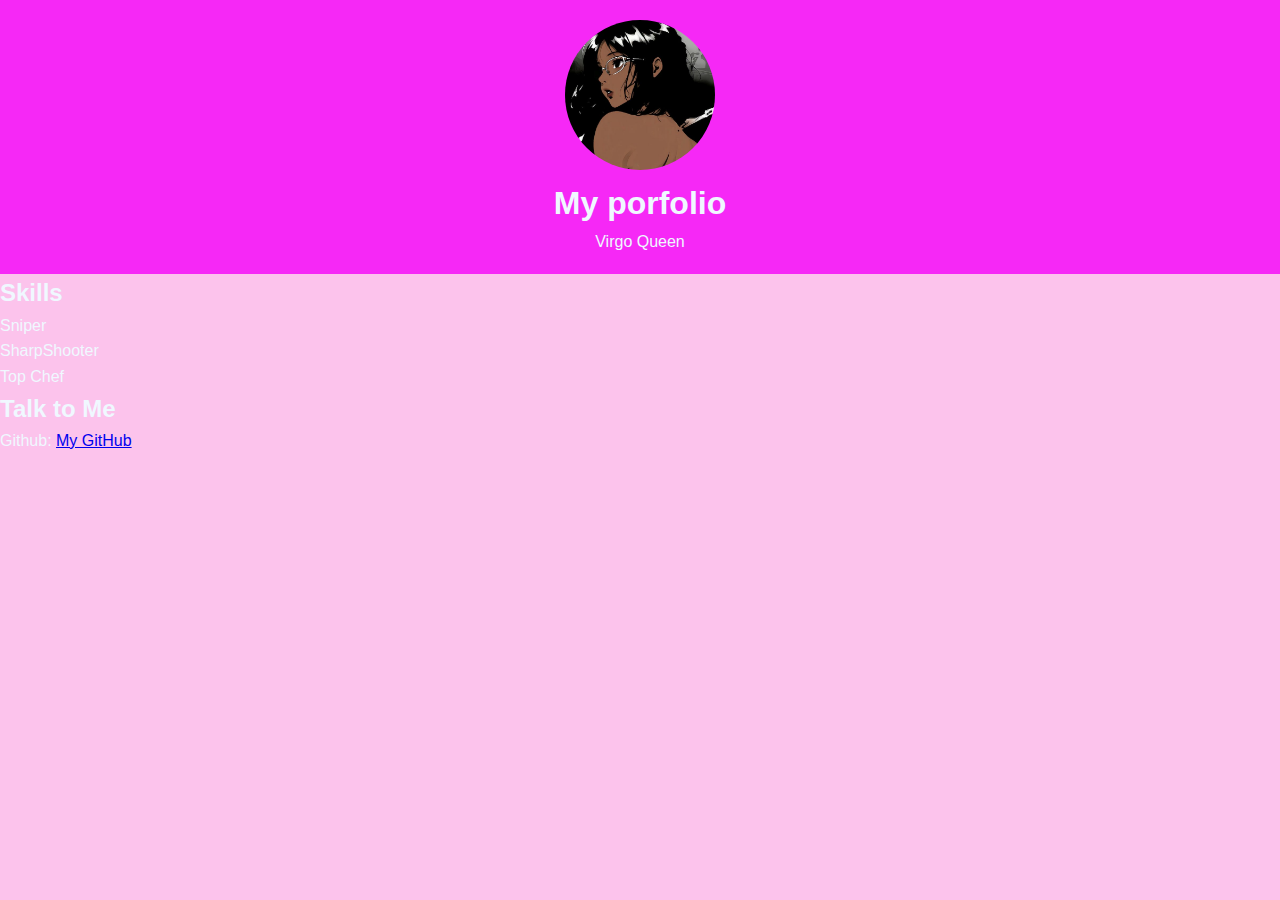
<file: Class activities/index.html>
<!DOCTYPE html>
<html lang="en">
<head>
    <meta charset="UTF-8">
    <meta name="viewport" content="width=device-width, initial-scale=1.0">
    <link rel="stylesheet" href="style.css">
    <title>Porfolio</title>
</head>
<body>
    <div id="header">
        <img 
        src="icon 2.jpg" 
        alt="profile picture" 
        class = "profile-pic" 
        width="150px" />
        <h1>My porfolio</h1>
        <p> Virgo Queen</p>
    </div>

    <div>
        <h2>Skills</h2>
        <ol type="A"> 
            <li>Sniper</li>
            <li>SharpShooter</li>
            <li> Top Chef</li>
        </ol>
    </div>
    <div class=""content>
        <h2> Talk to Me</h2>
        <div class="contant-info"> 
            <span> Github: </span>
                <a href="https://github.com/sabrinaerin" target="_blank"> My GitHub</a>
        </div> 
    </div>
</body>
</html>
</file>
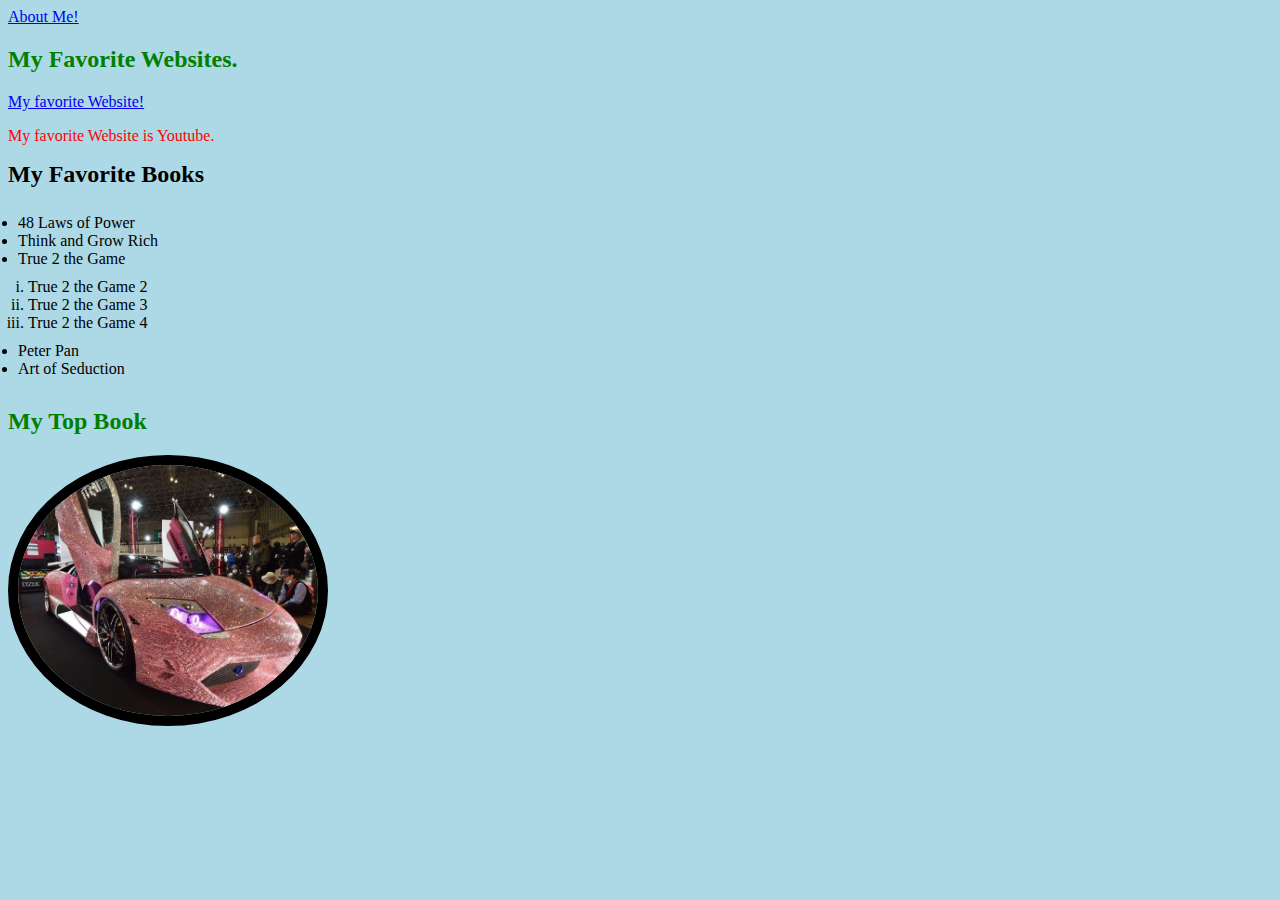
<file: Labs/Lab 2/index.html>
<!DOCTYPE html>
<html lang="en">
<head>
    <meta charset="UTF-8">
    <meta name="viewport" content="width=device-width, initial-scale=1.0">
    <title>Document</title>
    <link rel="stylesheet" href="style.css"> <!-- Link to external CSS file -->

</head>
<body>
    <a href="file:///C:/Users/12674/OneDrive/Documents/CIS%203344/Labs/Lab%202/about.html" target="_blank">About Me! </a>

    <h2> My Favorite Websites.</h2> 
    <a href="https://www.youtube.com/" target="_blank">My favorite Website!</a> <!--Link to my favorite webiste.-->
    <p style="color: red;"> My favorite Website is Youtube.</p>

    <h1> My Favorite Books</h1>
    <ul>
        <li> 48 Laws of Power</li>
        <li>Think and Grow Rich</li>
        <li>True 2 the Game</li>
            <ol type="i">
                <li> True 2 the Game 2</li>
                <li> True 2 the Game 3</li>
                <li> True 2 the Game 4</li>
            </ol>
        <li>Peter Pan</li>
        <li>Art of Seduction</li>
    </ul>
    <h2>My Top Book</h2>
    <img 
    src="wall90.jpg" 
    alt="pink car profile-pic" />
</body>
</html>
</file>
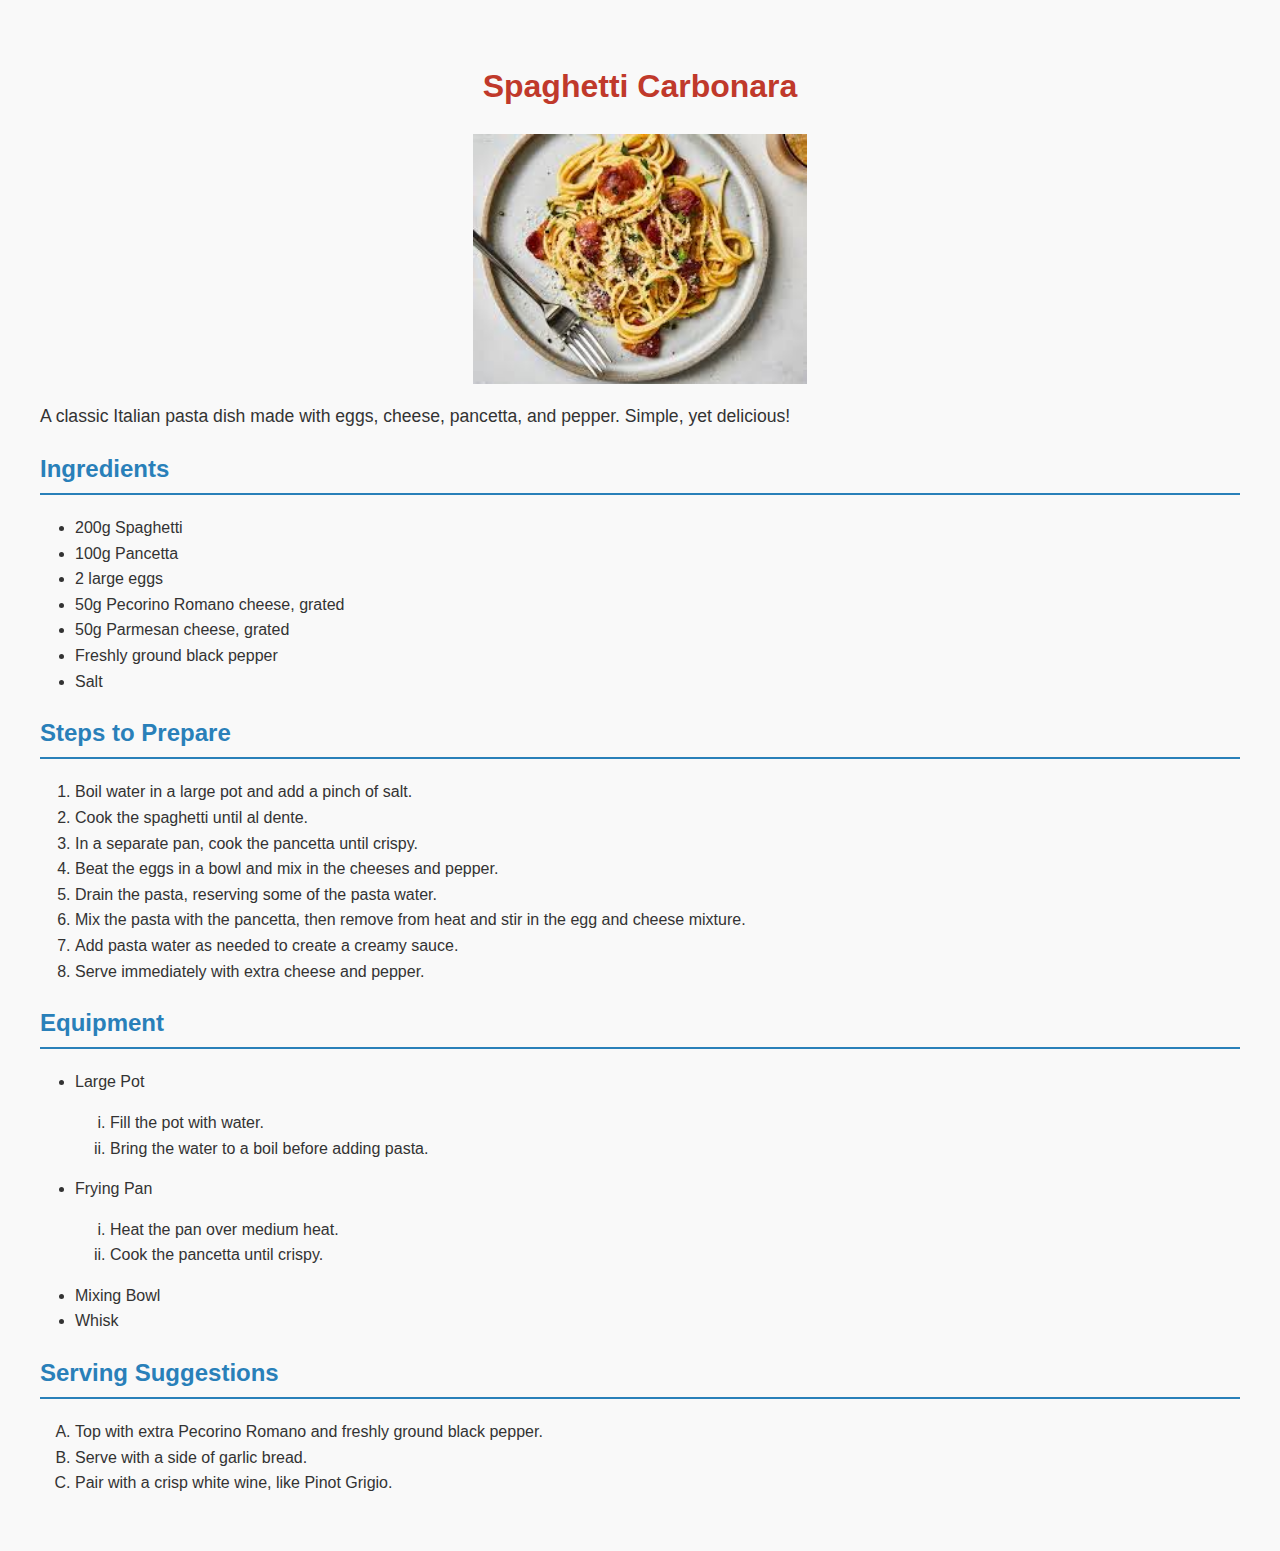
<file: Assignments/Assignment 2/recipe.html>
<!DOCTYPE html>
<html lang="en">
<head>
    <meta charset="UTF-8">
    <meta name="viewport" content="width=device-width, initial-scale=1.0">
    <title>Spaghetti Carbonara Recipe</title>
    <link rel="stylesheet" href="style.css"> <!-- Link to external CSS file -->
</head>
<body>
    <h1>Spaghetti Carbonara</h1>
    <img src="spaghetti carb.jpg" alt="Spaghetti Carbonara" class="recipe-image">
    <p>A classic Italian pasta dish made with eggs, cheese, pancetta, and pepper. Simple, yet delicious!</p>

    <h2>Ingredients</h2>
    <ul>
        <li>200g Spaghetti</li>
        <li>100g Pancetta</li>
        <li>2 large eggs</li>
        <li>50g Pecorino Romano cheese, grated</li>
        <li>50g Parmesan cheese, grated</li>
        <li>Freshly ground black pepper</li>
        <li>Salt</li>
    </ul>

    <h2>Steps to Prepare</h2>
    <ol>
        <li>Boil water in a large pot and add a pinch of salt.</li>
        <li>Cook the spaghetti until al dente.</li>
        <li>In a separate pan, cook the pancetta until crispy.</li>
        <li>Beat the eggs in a bowl and mix in the cheeses and pepper.</li>
        <li>Drain the pasta, reserving some of the pasta water.</li>
        <li>Mix the pasta with the pancetta, then remove from heat and stir in the egg and cheese mixture.</li>
        <li>Add pasta water as needed to create a creamy sauce.</li>
        <li>Serve immediately with extra cheese and pepper.</li>
    </ol>

    <h2>Equipment</h2>
    <ul>
        <li>Large Pot
            <ol type ="i">
                <li>Fill the pot with water.</li>
                <li>Bring the water to a boil before adding pasta.</li>
            </ol>
        </li>
        <li>Frying Pan
            <ol type ="i">
                <li>Heat the pan over medium heat.</li>
                <li>Cook the pancetta until crispy.</li>
            </ol>
        </li>
        <li>Mixing Bowl</li>
        <li>Whisk</li>
    </ul>

    <h2>Serving Suggestions</h2>
    <ol type ='A'>
        <li>Top with extra Pecorino Romano and freshly ground black pepper.</li>
        <li>Serve with a side of garlic bread.</li>
        <li>Pair with a crisp white wine, like Pinot Grigio.</li>
    </ol>
</body>
</html>
</file>
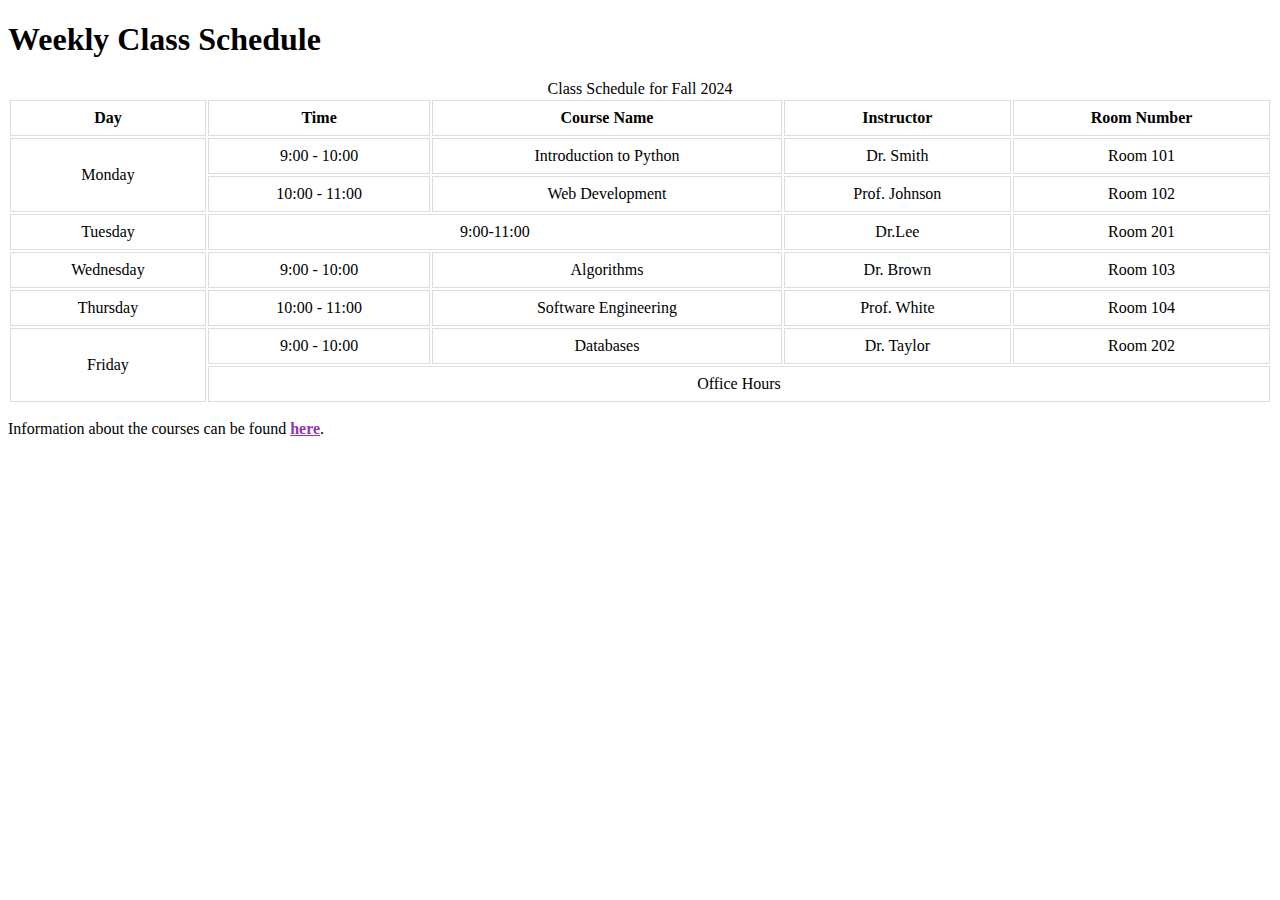
<file: Assignments/Assignment 2/schedule.html>
<!DOCTYPE html>
<html lang="en">
<head>
    <meta charset="UTF-8">
    <meta name="viewport" content="width=device-width, initial-scale=1.0">
    <title>Weekly Class Schedule</title>
    <style>
        /* Styling for the table */
        table {
            width: 100%; 
        }
        
        th, td {
            border: 1px solid #ddd; /* Border color for th and td */
            padding: 8px; 
            text-align: center; /*center text */
        }
        
        /* Hover styling*/
        td:hover {
            background-color: #f9f9f9; /* Background color when hovering over cells */
        }
        
        /* Styling for links */
        a {
            color: #9435a7; /* Link color */
            font-weight: bold;
        }
        
        a:hover {
            text-decoration: underline; /* Underline on hover */
        }
        caption {
            text-align: center; 
        }
    </style>
</head>
<body>
    <h1>Weekly Class Schedule</h1>

    <table>
        <caption>Class Schedule for Fall 2024</caption>
        <thead>
            <tr>
                <th>Day</th>
                <th>Time</th>
                <th>Course Name</th>
                <th>Instructor</th>
                <th>Room Number</th>
            </tr>
        </thead>
        <tbody>
            <!-- Monday Schedule -->
            <tr>
                <td rowspan="2">Monday</td>
                <td>9:00 - 10:00</td>
                <td>Introduction to Python</td>
                <td>Dr. Smith</td>
                <td>Room 101</td>
            </tr>
            <tr>
                <td>10:00 - 11:00</td>
                <td>Web Development</td>
                <td>Prof. Johnson</td>
                <td>Room 102</td>
            </tr>

            <!-- Tuesday Schedule -->
            <tr>
                <td>Tuesday</td>
                <td colspan="2">9:00-11:00</td>
                <td>Dr.Lee</td>
                <td>Room 201</td>
            </tr>

            <!-- Wednesday Schedule -->
            <tr>
                <td>Wednesday</td>
                <td>9:00 - 10:00</td>
                <td>Algorithms</td>
                <td>Dr. Brown</td>
                <td>Room 103</td>
            </tr>

            <!-- Thursday Schedule -->
            <tr>
                <td>Thursday</td>
                <td>10:00 - 11:00</td>
                <td>Software Engineering</td>
                <td>Prof. White</td>
                <td>Room 104</td>
            </tr>

            <!-- Friday Schedule -->
            <tr>
                <td rowspan="2">Friday</td>
                <td>9:00 - 10:00</td>
                <td>Databases</td>
                <td>Dr. Taylor</td>
                <td>Room 202</td>
            </tr>
            <tr>
                <td colspan="5">Office Hours</td>
            </tr>
        </tbody>
    </table>

    <!-- Link to the course information -->
    <p>Information about the courses can be found <a href="https://bulletin.temple.edu/undergraduate/courses/cis/" target="_blank">here</a>.</p>

</body>
</html>
</file>
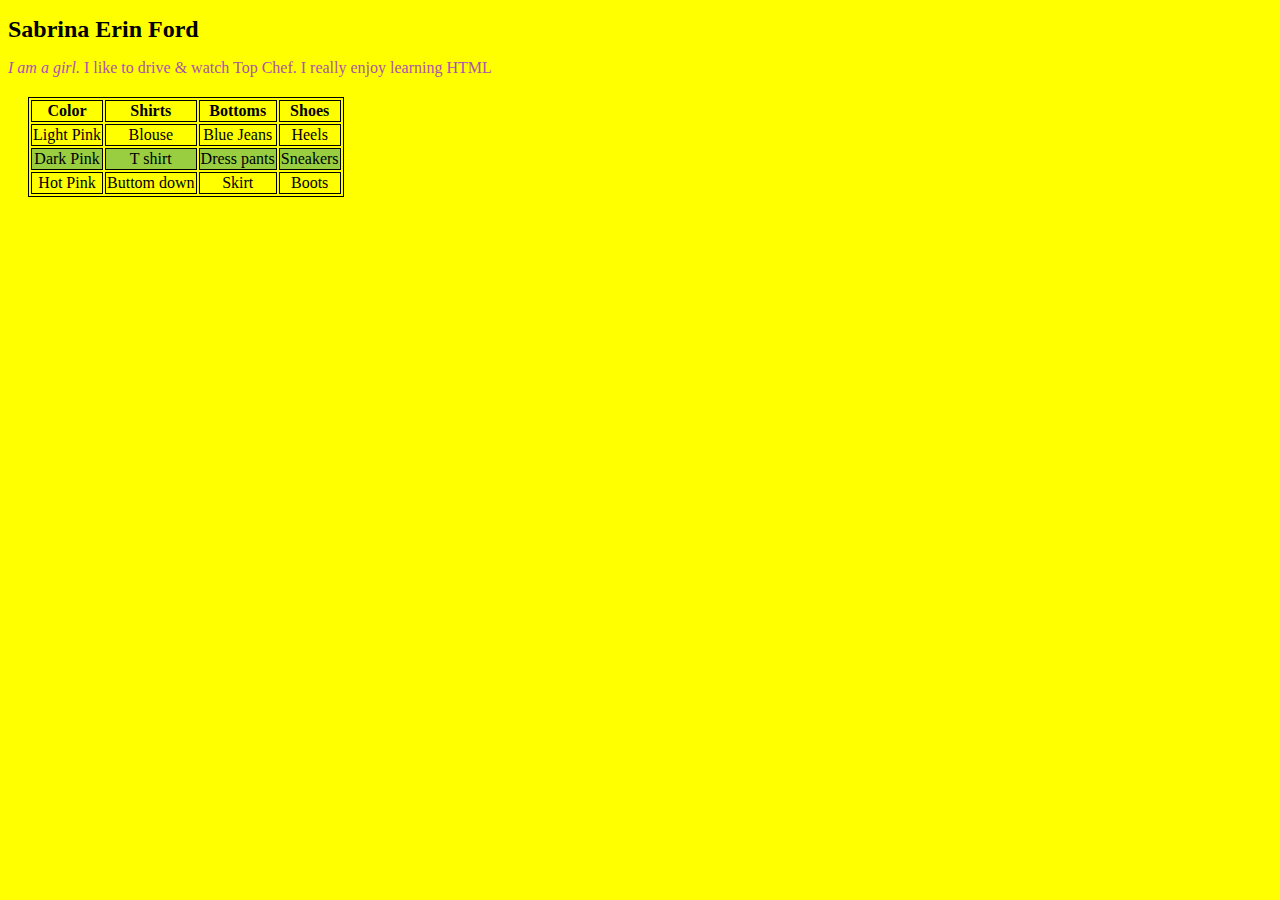
<file: Labs/Lab 2/about.html>
<!DOCTYPE html>
<html lang="en">
<head>
    <meta charset="UTF-8">
    <meta name="viewport" content="width=device-width, initial-scale=1.0">
    <title>About Me!</title>
    <link rel="stylesheet" href="style.css"> <!-- Link to CSS stylesheet file -->
    <style>
    body { background-color: yellow;}
    </style>
</head>

<body>
    <div id="header">
        <h1> Sabrina Erin Ford</h1>
    </div>
    <div class="content">
        <p> <span class="emphasize">I am a girl.</span> I like to drive & watch Top Chef. I really enjoy learning HTML</p>
    </div>
    
    <div class='table'>
        <table>
            <thead>
                <tr>
                    <th>Color</th>
                    <th>Shirts</th>
                    <th>Bottoms</th>
                    <th>Shoes</th>
                </tr>
            </thead>
            <tbody>
                <!-- 1st column -->
                <tr>
                    <td>Light Pink</td>
                    <td>Blouse</td>
                    <td>Blue Jeans</td>
                    <td>Heels</td>
                </tr>
                <!-- 2nd column -->
                <tr>
                    <td>Dark Pink</td>
                    <td>T shirt</td>
                    <td>Dress pants</td>
                    <td>Sneakers</td>
                </tr>
    
                <!-- 3 column-->
                <tr>
                    <td>Hot Pink</td>
                    <td>Buttom down</td>
                    <td>Skirt</td>
                    <td>Boots</td>
                </tr>
            </tbody>
        </table>
    </div>

</body>
</html>
</file>
<file: Class activities/style.css>
/* Universal selector */
*{
    margin: 0; 
    padding: 0;
}
/* Element Selector */
body{ 
    font-family: Arial, Helvetica, sans-serif;
    line-height: 1.6;
    background-color: rgb(252, 195, 236);
    color: aliceblue;  
}

/* id selector */
#header{
    text-align: center;
    background-color: rgb(246, 40, 246);
    color: aliceblue;
    padding: 20px; 
}
img{
    border-radius: 50%;
}
</file>
<file: Labs/Lab 2/style.css>
body {
    background-color: lightblue; /* Background color for the page */
}
/* Styling for lists */
ul, ol {
    padding: 10px; /* Padding for lists */
}
/* Styling for table */
table, th, td {
    margin: 20px;
    text-align: center;
    border:1px solid black;
}
img{
    border-radius: 50%; /* round image */
    border: 10px solid black; /* Place border on image */
    width: 300px; /* change width of image */
}
p{
    color:rgb(171,84,171);  /* font color for all paragraphs */
}

tr:nth-child(even) {
    background-color : #98ce40 ;  /* alernating row colors for rable */ 
    }

h2{ color: green;} /* element selector */ 

.emphasize{font-style: italic; /* class selector */ 
background-color: yellow;}

#header{ font-weight: bold;}  /* id selector */

h1{ font-size: 24px;}
</file>
<file: Assignments/Assignment 2/style.css>
/* Basic styling for the body */
body {
    font-family: Arial, sans-serif; /* Font family for the page */
    line-height: 1.6; /* Line height for better readability */
    background-color: #f9f9f9; /* Background color for the page */
    color: #333; /* Text color */
    margin: 20px; /* Margin around the body */
    padding: 20px; /* Padding inside the body */
}

/* Styling for the image */
.recipe-image {
    height: 250px; /* Set the image height */
    display: block; /* Ensure the image behaves as a block element */
    margin: 0 auto; /* Center the image horizontally */
}

/* Styling for headings */
h1 {
    text-align: center; /* Center-align the main heading */
    color: #c0392b; /* Color for the main heading */
}

h2 {
    color: #2980b9; /* Color for sub-headings */
    padding-bottom: 5px; /* Padding below sub-headings */
    border-bottom: 2px solid #2980b9; /* Line below sub-headings */
}

/* Styling for paragraphs */
p {
    font-size: 1.1em; /* Font size for paragraphs */
}

/* Styling for lists */
ul, ol {
    margin: 15px; /* Margin for lists */
    padding-left: 20px; /* Padding left for lists */
}
</file>
